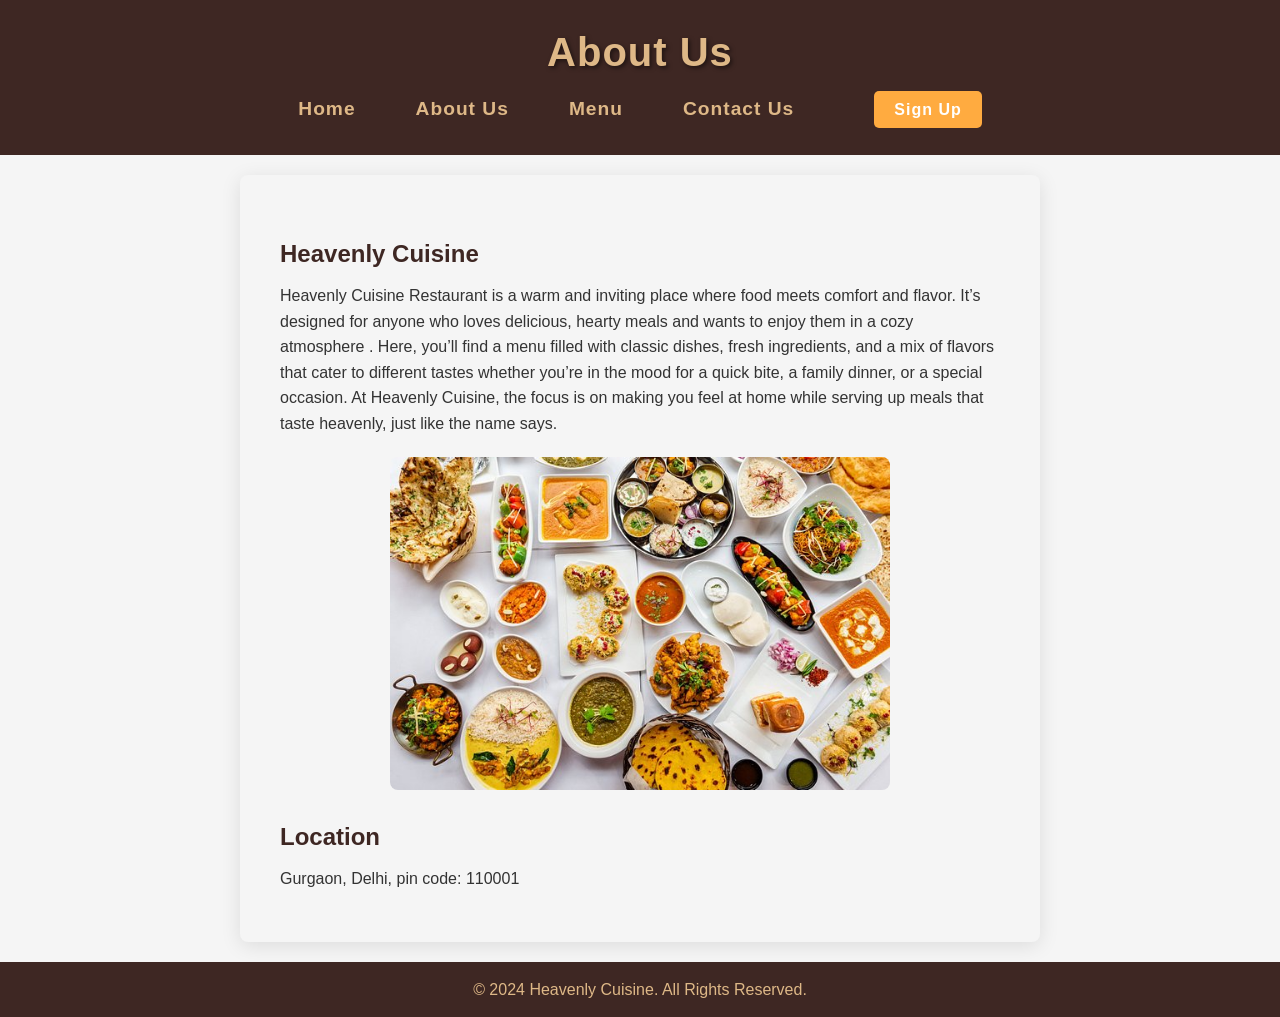
<file: About.html>
<!DOCTYPE html>
<html lang="en">
<head>
    <meta charset="UTF-8">
    <meta name="viewport" content="width=device-width, initial-scale=1.0">
    <title>About Us</title>
    <style>
        * {
            margin: 0;
            padding: 0;
            box-sizing: border-box;
        }
        body {
            font-family: 'Arial', sans-serif;
            background-color: #f5f5f5; 
            line-height: 1.6;
        }
        header {
            text-align: center;
            padding: 20px;
            background-color: #3e2723; 
            color: burlywood; 
            letter-spacing: 1px;
        }
        header h1 {
            font-size: 2.5rem;
            text-shadow: 2px 2px 4px rgba(0, 0, 0, 0.5);
        }
        nav ul {
            list-style: none;
            display: flex;
            justify-content: center;
            padding: 10px 0; 
        }
        nav ul li {
            margin: 0 30px; 
            font-size: 1.2rem; 
        }
        nav a {
            color: burlywood; 
            text-decoration: none;
            font-weight: bold;
        }
        nav a:hover {
            color: beige;
        }
        section {
            padding: 40px;
            margin: 20px auto;
            max-width: 800px; 
            background-color: whitesmoke; 
            border-radius: 8px;
            box-shadow: 0 4px 20px rgba(0, 0, 0, 0.1); 
        }
        .image {
            text-align: center; 
            margin: 20px 0; 
        }
        .image img {
            max-width: 100%; 
            height: auto; 
            border-radius: 8px;
        }
        footer {
            background-color: #3e2723; 
            color: burlywood;
            text-align: center;
            padding: 15px 0; 
            position: relative; 
            width: 100%; 
        }
        .button {
            text-decoration: none;
            color: white;
            padding: 10px 20px;
            font-size: 1rem; 
            background: #ffab40;
            border-radius: 5px;
            margin-left: 20px;
        }
        .button:hover {
            background-color: #ff8f00; 
        }
        h2 {
            margin-top: 20px; 
            color: #3e2723; 
        }
        p {
            margin: 10px 0; 
            color: #333; 
        }
    </style>
</head>
<body>
    <header>
        <h1>About Us</h1>
        <nav>
            <ul>
               <li><a href="Home.html">Home</a></li>
               <li><a href="About.html">About Us</a></li>
               <li><a href="Menu.html">Menu</a></li>
               <li><a href="contact.html">Contact Us</a></li>
               <li>
                   <a class="button" href="sign.html">Sign Up</a>
               </li>
            </ul>
        </nav>
    </header>
    <section id="section">
        <div class="Intro">
            <h2>Heavenly Cuisine</h2>
            <p>Heavenly Cuisine Restaurant is a warm and inviting place where food meets comfort and flavor. It’s designed for anyone who loves delicious, hearty meals and wants to enjoy them in a cozy atmosphere . Here, you’ll find a menu filled with classic dishes, fresh ingredients, and a mix of flavors that cater to different tastes whether you’re in the mood for a quick bite, a family dinner, or a special occasion. At Heavenly Cuisine, the focus is on making you feel at home while serving up meals that taste heavenly, just like the name says.</p>
        </div>
        <div class="image">
            <img src="aboutfood.jpg" alt="logo" width="500px" height="500px">
        </div>
        <h2>Location</h2>
        <p>Gurgaon, Delhi, pin code: 110001</p>
    </section>
    <footer>
        &copy; 2024 Heavenly Cuisine. All Rights Reserved.
    </footer>
</body>
</html>
</file>
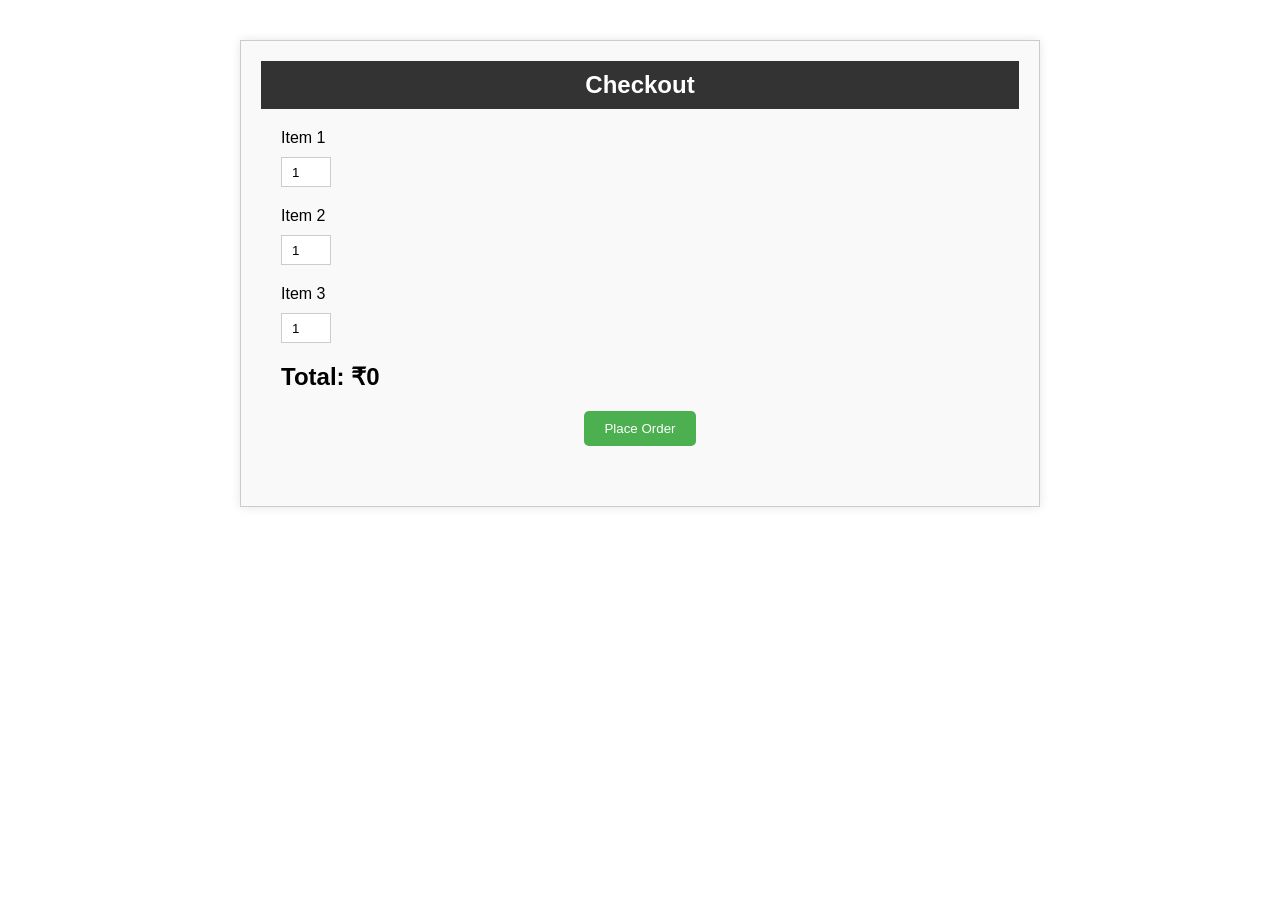
<file: Checkout.html>
<!DOCTYPE html>
<html lang="en">
<head>
    <meta charset="UTF-8">
    <meta name="viewport" content="width=device-width, initial-scale=1.0">
    <title>Checkout</title>
    <style>
        * {
            margin: 0;
            padding: 0;
            box-sizing: border-box;
        }
        body {
            font-family: Arial, sans-serif;
        }
        .checkout-container {
            max-width: 800px;
            margin: 40px auto;
            padding: 20px;
            background-color: #f9f9f9;
            border: 1px solid #ccc;
            box-shadow: 0 0 10px rgba(0, 0, 0, 0.1);
        }
        .checkout-header {
            background-color: #333;
            color: #fff;
            padding: 10px;
            text-align: center;
        }
        .checkout-items {
            padding: 20px;
        }
        .checkout-item {
            margin-bottom: 20px;
        }
        .checkout-item label {
            display: block;
            margin-bottom: 10px;
        }
        .checkout-item input[type="number"] {
            width: 50px;
            height: 30px;
            padding: 10px;
            border: 1px solid #ccc;
        }
        .checkout-total {
            font-size: 24px;
            font-weight: bold;
            margin-top: 20px;
        }
        .checkout-button {
            background-color: #4CAF50;
            color: #fff;
            padding: 10px 20px;
            border: none;
            border-radius: 5px;
            cursor: pointer;
            display: block;
            margin: 20px auto;
            text-align: center;
        }
        .checkout-button:hover {
            background-color: #3e8e41;
        }
    </style>
</head>
<body>
    <div class="checkout-container">
        <div class="checkout-header">
            <h2>Checkout</h2>
        </div>
        <div class="checkout-items">
            <div class="checkout-item">
                <label>Item 1</label>
                <input type="number" value="1" min="1">
            </div>
            <div class="checkout-item">
                <label>Item 2</label>
                <input type="number" value="1" min="1">
            </div>
            <div class="checkout-item">
                <label>Item 3</label>
                <input type="number" value="1" min="1">
            </div>
            <div class="checkout-total">
                Total: ₹<span id="total">0</span>
            </div>
            <button class="checkout-button">Place Order</button>
        </div>
    </div>
</body>
</html>
</file>
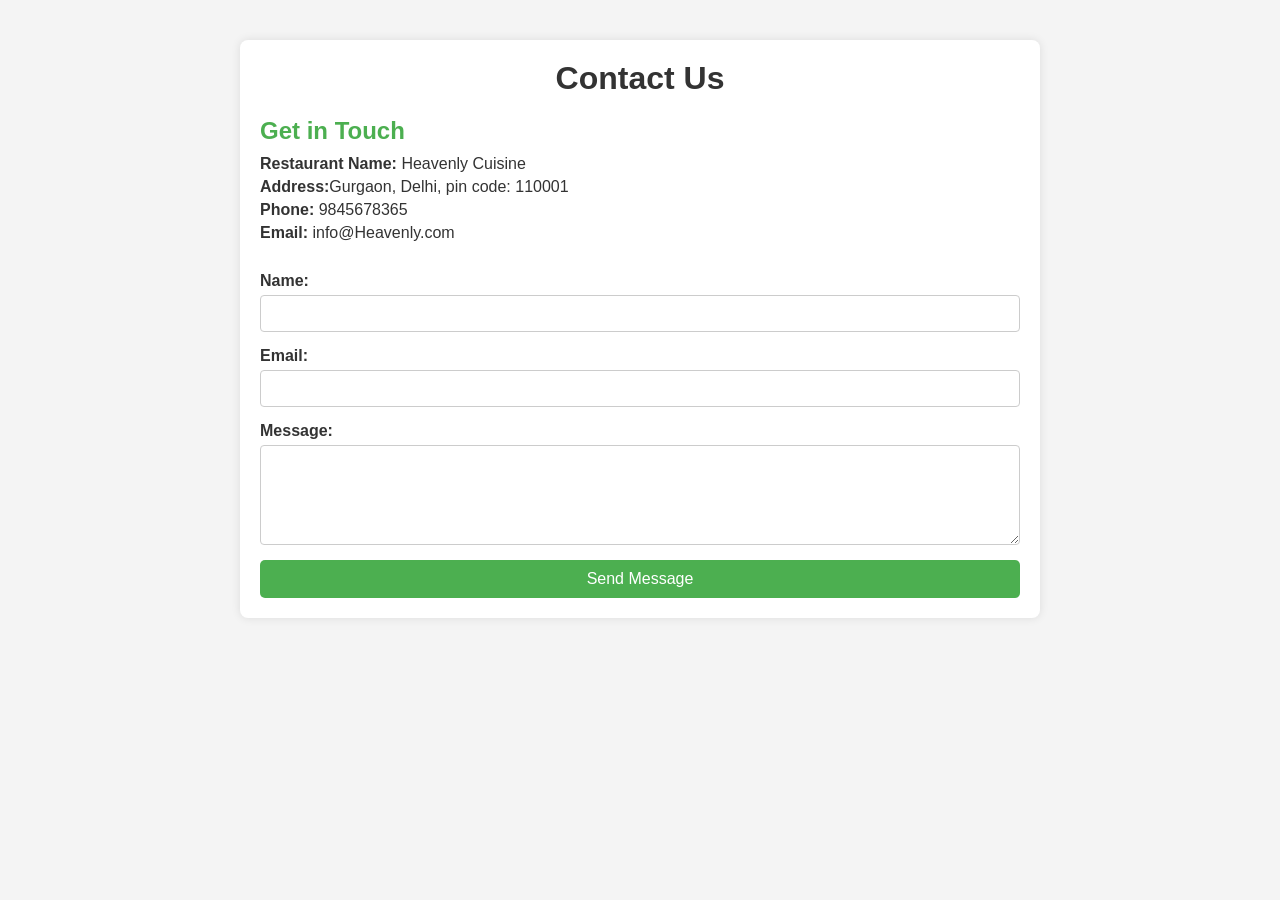
<file: contact.html>
<!DOCTYPE html>
<html lang="en">
<head>
    <meta charset="UTF-8">
    <meta name="viewport" content="width=device-width, initial-scale=1.0">
    <title>Contact</title>
    <style>
        * {
            margin: 0;
            padding: 0;
            box-sizing: border-box;
        }
        body {
            font-family: Arial, sans-serif;
            background-color: #f4f4f4;
            color: #333;
        }
        .container {
            max-width: 800px;
            margin: 40px auto;
            padding: 20px;
            background-color: #fff;
            border-radius: 8px;
            box-shadow: 0 0 10px rgba(0, 0, 0, 0.1);
        }
        h1 {
            text-align: center;
            margin-bottom: 20px;
        }
        .contact-info {
            margin-bottom: 30px;
        }
        .contact-info h2 {
            margin-bottom: 10px;
            font-size: 24px;
            color: #4CAF50;
        }
        .contact-info p {
            margin-bottom: 5px;
        }
        form {
            display: flex;
            flex-direction: column;
        }
        label {
            margin-bottom: 5px;
            font-weight: bold;
        }
        input[type="text"],
        input[type="email"],
        textarea {
            padding: 10px;
            margin-bottom: 15px;
            border: 1px solid #ccc;
            border-radius: 4px;
        }
        textarea {
            resize: vertical;
            height: 100px;
        }
        .submit-button {
            background-color: #4CAF50;
            color: #fff;
            padding: 10px;
            border: none;
            border-radius: 5px;
            cursor: pointer;
            font-size: 16px;
        }
        .submit-button:hover {
            background-color: #45a049;
        }
    </style>
</head>
<body>
    <div class="container">
        <h1>Contact Us</h1>
        
        <div class="contact-info">
            <h2>Get in Touch</h2>
            <p><strong>Restaurant Name:</strong> Heavenly Cuisine</p>
            <p><strong>Address:</strong>Gurgaon, Delhi, pin code: 110001 </p>
            <p><strong>Phone:</strong> 9845678365</p>
            <p><strong>Email:</strong> info@Heavenly.com</p>
        </div>

        <form>
            <label for="name">Name:</label>
            <input type="text" id="name" name="name" required>

            <label for="email">Email:</label>
            <input type="email" id="email" name="email" required>

            <label for="message">Message:</label>
            <textarea id="message" name="message" required></textarea>

            <button type="submit" class="submit-button">Send Message</button>
        </form>
    </div>
</body>
</html>
</file>
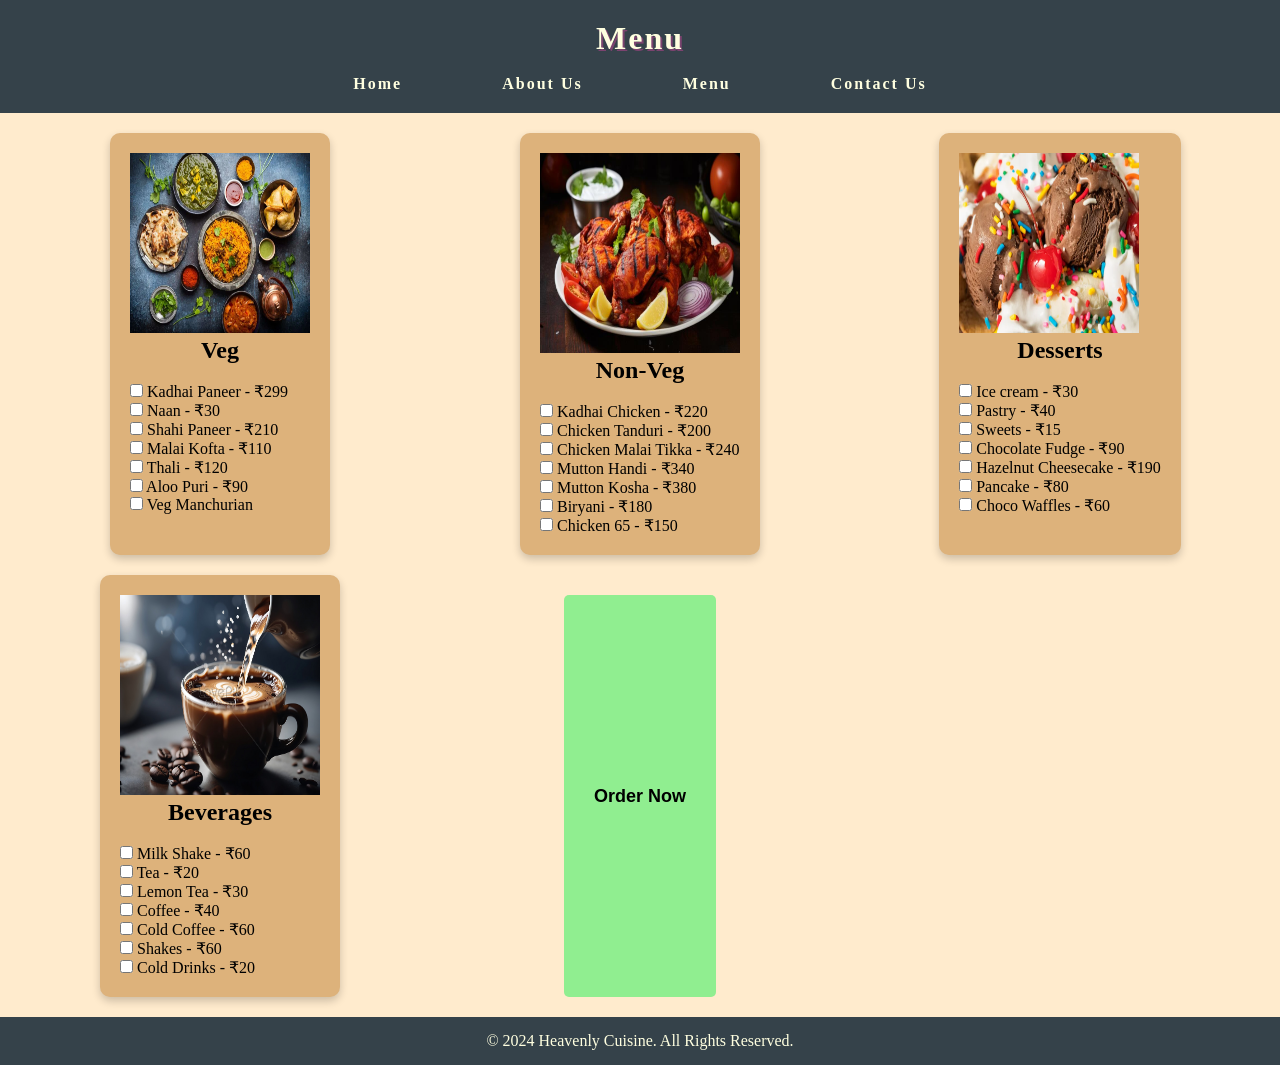
<file: Menu.html>
<!DOCTYPE html>
<html lang="en">
<head>
    <meta charset="UTF-8">
    <meta name="viewport" content="width=device-width, initial-scale=1.0">
    <title>Menu</title>
    <style>
        *{
            margin: 0;
            padding: 0;
            box-sizing: border-box;
        }
        header {
            background-color:#35424a;
            color: lightyellow;
            padding: 20px;
            letter-spacing: 2px;
            text-align: center;
            font-family: Georgia, 'Times New Roman', Times, serif;
        }
        header h1 {
            text-shadow: 2px 2px #7b436f;
        }
        nav ul {
            list-style: none;
            display: flex;
            justify-content: center;
        }
        nav ul li {
            margin: 0 50px;
        }
        nav a {
            text-decoration: none;
            color: lightyellow;
            font-weight: bold;
        }
        nav a:hover{
            color:  #7b436f;
        }
        .food {
            background-color: blanchedalmond;
            display: grid;
            grid-template-columns: repeat(auto-fill, minmax(300px, 1fr)); 
            gap: 20px;
            padding: 20px;
            justify-items: center;
           
        }
        .a {
            display: flexbox;
            text-align: center;
            background-color: rgb(221, 178, 123);
            color: black;
            text-align: start;
            object-position:100px;
            padding: 20px;
            border-radius: 10px; 
            box-shadow: 0 4px 8px rgba(0, 0, 0, 0.2); 
            transition: transform 0.3s; 
         
        }
        .a:hover {
            transform: scale(1.05); 
        }
        footer {
            background-color: #35424a;
            color: lightyellow;
            text-align: center;
            padding: 15px 0;
            position: relative;
            width: 100%; 
            margin-bottom: auto;
            margin-top: 0px;
        }
        .order-button {
            margin-top: 20px;
            padding: 15px 30px; 
            background-color: lightgreen;
            border: none;
            border-radius: 5px;
            cursor: pointer;
            font-size: 18px; 
            font-weight: bold; 
            transition: background-color 0.3s;
           
            
           
        }
        .order-button:hover {
            background-color: darkgreen; 
            color: white; 
        }
    </style>
</head>
<body>
    <header>
        <h1>Menu</h1>
        <br>
        <nav>
            <ul>
                <li><a href="Home.html">Home</a></li>
               <li><a href="About.html">About Us</a></li>
               <li><a href="Menu.html">Menu</a></li>
               <li><a href="contact.html">Contact Us</a></li>
            </ul>
        </nav>
    </header>
    
    <section id="section-a">
        <form action="checkout.html" method="POST">
            <div class="food">
                <div class="a">
                    <img src="indian-veg-food.webp" alt="Veg" width="180" height="180">
                    <h2 style="text-align: center;">Veg</h2><br>
                    <label><input type="checkbox" name="food[]" value="Kadhai Paneer - ₹299"> Kadhai Paneer - ₹299</label><br>
                    <label><input type="checkbox" name="food[]" value="Naan - ₹30"> Naan - ₹30</label><br>
                    <label><input type="checkbox" name="food[]" value="Shahi Paneer - ₹210"> Shahi Paneer - ₹210</label><br>
                    <label><input type="checkbox" name="food[]" value="Malai Kofta - ₹110"> Malai Kofta - ₹110</label><br>
                    <label><input type="checkbox" name="food[]" value="Thali - ₹120"> Thali - ₹120</label><br>
                    <label><input type="checkbox" name="food[]" value="Aloo P uri - ₹90"> Aloo Puri - ₹90</label><br>
                    <label><input type="checkbox" name="food[]" value="Veg Manchurian"> Veg Manchurian</label>
                </div>
                <div class="a">
                    <img src="chicken.jpg" alt="Non-Veg" width="200" height="200">
                    <h2 style="text-align: center;">Non-Veg</h2><br>
                    <label><input type="checkbox" name="food[]" value="Kadhai Chicken - ₹220"> Kadhai Chicken - ₹220</label><br>
                    <label><input type="checkbox" name="food[]" value="Chicken Tanduri - ₹200"> Chicken Tanduri - ₹200</label><br>
                    <label><input type="checkbox" name="food[]" value="Chicken Malai Tikka - ₹240"> Chicken Malai Tikka - ₹240</label><br>
                    <label><input type="checkbox" name="food[]" value="Mutton Handi - ₹340"> Mutton Handi - ₹340</label><br>
                    <label><input type="checkbox" name="food[]" value="Mutton Kosha - ₹380"> Mutton Kosha - ₹380</label><br>
                    <label><input type="checkbox" name="food[]" value="Biryani - ₹180"> Biryani - ₹180</label><br>
                    <label><input type="checkbox" name="food[]" value="Chicken 65 - ₹150"> Chicken 65 - ₹150</label>
                </div>
                <div class="a">
                    <img src="dessert.webp" alt="Desserts" width="180" height="180">
                    <h2 style="text-align: center;">Desserts</h2><br>
                    <label><input type="checkbox" name="food[]" value="Ice cream - ₹30"> Ice cream - ₹30</label><br>
                    <label><input type="checkbox" name="food[]" value="Pastry - ₹40"> Pastry - ₹40</label><br>
                    <label><input type="checkbox" name="food[]" value="Sweets - ₹15"> Sweets - ₹15</label><br>
                    <label><input type="checkbox" name="food[]" value="Chocolate Fudge - ₹90"> Chocolate Fudge - ₹90</label><br>
                    <label><input type="checkbox" name="food[]" value="Hazelnut Cheesecake - ₹190"> Hazelnut Cheesecake - ₹190</label><br>
                    <label><input type="checkbox" name="food[]" value="Pancake - ₹80"> Pancake - ₹80</label><br>
                    <label><input type="checkbox" name="food[]" value="Choco Waffles - ₹60"> Choco Waffles - ₹60</label>
                </div>
                <div class="a">
                    <img src="Beverages.jpg" alt="Beverages" width="200" height="200">
                    <h2 style="text-align: center;">Beverages</h2><br>
                    <label><input type="checkbox" name="food[]" value="Milk Shake - ₹60"> Milk Shake - ₹60</label><br>
                    <label><input type="checkbox" name="food[]" value="Tea - ₹20"> Tea - ₹20</label><br>
                    <label><input type="checkbox" name="food[]" value="Lemon Tea - ₹30"> Lemon Tea - ₹30</label><br>
                    <label><input type="checkbox" name="food[]" value="Coffee - ₹40"> Coffee - ₹40</label><br>
                    <label><input type="checkbox" name="food[]" value="Cold Coffee - ₹60"> Cold Coffee - ₹60</label><br>
                    <label><input type="checkbox" name="food[]" value="Shakes - ₹60"> Shakes - ₹60</label><br>
                    <label><input type="checkbox" name="food[]" value="Cold Drinks - ₹20"> Cold Drinks - ₹20</label>
                </div>
                <button class="order-button" type="submit">Order Now</button>
            </div>
        </form>
    </section>

    <footer>
        <p>&copy; 2024 Heavenly Cuisine. All Rights Reserved.</p>
    </footer>
</body>
</html>
</file>
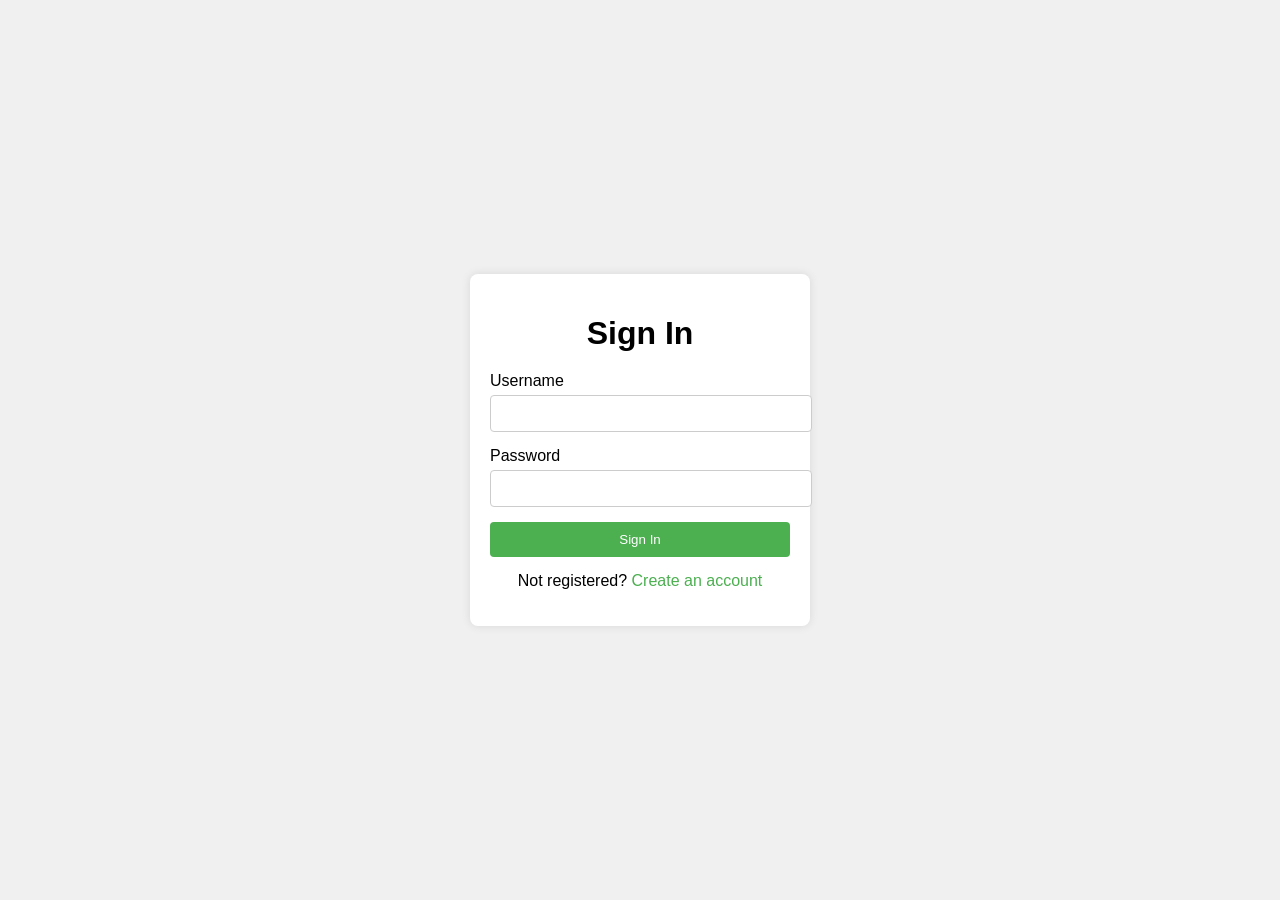
<file: sign.html>
<!DOCTYPE html>
<html lang="en">
<head>
    <meta charset="UTF-8">
    <meta name="viewport" content="width=device-width, initial-scale=1.0">
    <title>Sign In</title>
    <style>
        body {
    font-family: Arial, sans-serif;
    background-color: #f0f0f0;
    display: flex;
    justify-content: center;
    align-items: center;
    height: 100vh;
    margin: 0;
}

.container {
    background-color: white;
    padding: 20px;
    border-radius: 8px;
    box-shadow: 0 0 10px rgba(0, 0, 0, 0.1);
    width: 300px;
}

h1 {
    text-align: center;
    margin-bottom: 20px;
}

.input-group {
    margin-bottom: 15px;
}

label {
    display: block;
    margin-bottom: 5px;
}

input[type="text"],
input[type="password"] {
    width: 100%;
    padding: 10px;
    border: 1px solid #ccc;
    border-radius: 4px;
}

button {
    width: 100%;
    padding: 10px;
    background-color: #4CAF50;
    color: white;
    border: none;
    border-radius: 4px;
    cursor: pointer;
}

button:hover {
    background-color: #45a049;
}

.message {
    text-align: center;
    margin-top: 15px;
}

.message a {
    color: #4CAF50;
    text-decoration: none;
}
    </style>
</head>
<body>
    <div class="container">
        <h1>Sign In</h1>
        <form action="#" method="post">
            <div class="input-group">
                <label for="username">Username</label>
                <input type="text" id="username" name="username" required>
            </div>
            <div class="input-group">
                <label for="password">Password</label>
                <input type="password" id="password" name="password" required>
            </div>
            <button type="submit">Sign In</button>
            <p class="message">Not registered? <a href="#">Create an account</a></p>
        </form>
    </div>
</body>
</html>
</file>
